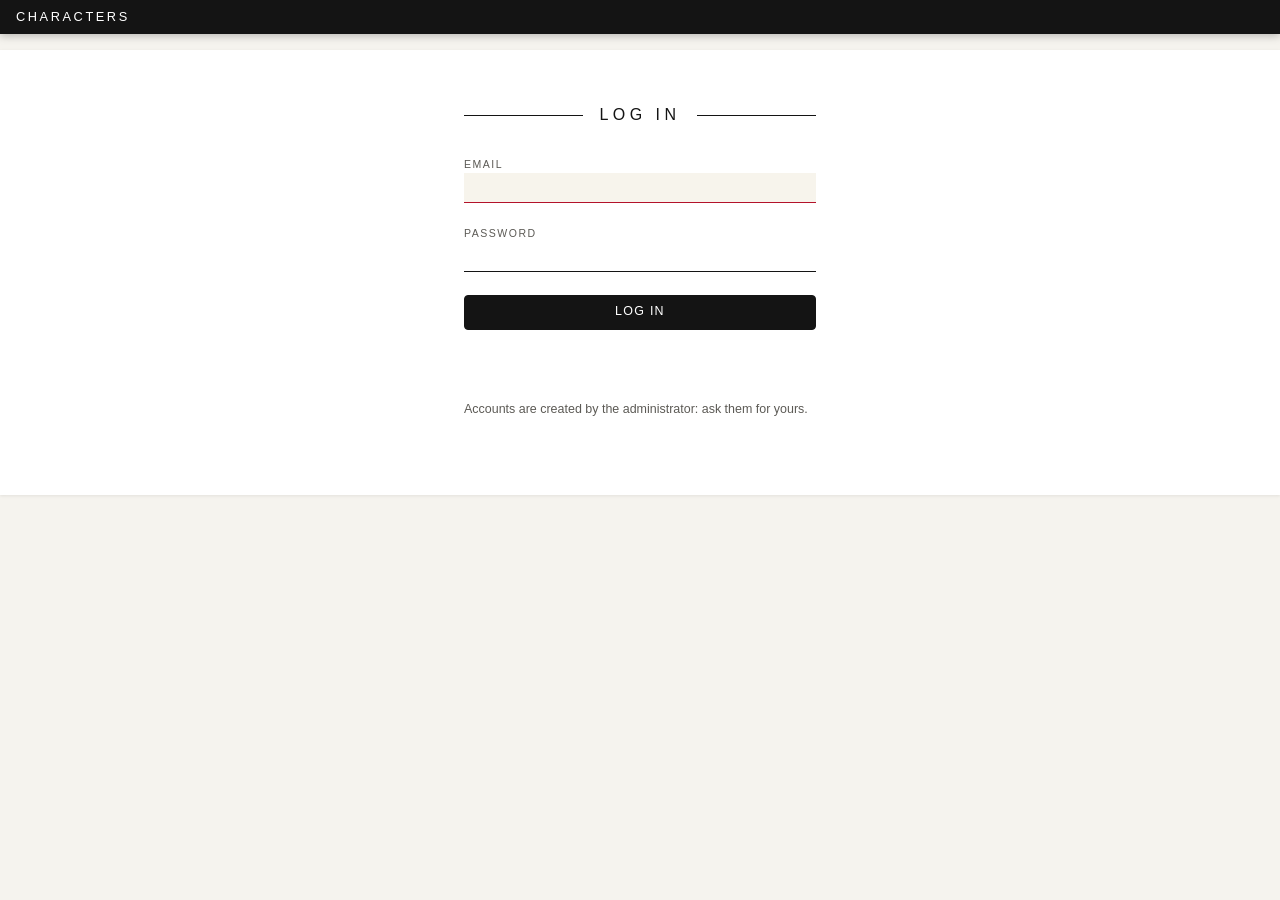
<file: index.html>
<!doctype html>
<html lang="en">
<head>
  <meta charset="utf-8">
  <meta name="viewport" content="width=device-width, initial-scale=1">
  <title>DEGENESIS — Characters</title>
  <link rel="stylesheet" href="css/scheda.css?v=9">
</head>
<body>
  <header class="topbar">
    <div class="home-bar" id="home-bar"></div>
  </header>

  <main id="home"></main>

  <div class="toast" id="toast" role="status"></div>

  <script src="js/testi-en.js?v=9"></script>
  <script src="js/esempio.js?v=9"></script>
  <script src="js/vendor/supabase-2.119.2.js"></script>
  <script src="js/config.js?v=9"></script>
  <script src="js/db.js?v=9"></script>
  <script src="js/home.js?v=9"></script>
</body>
</html>
</file>
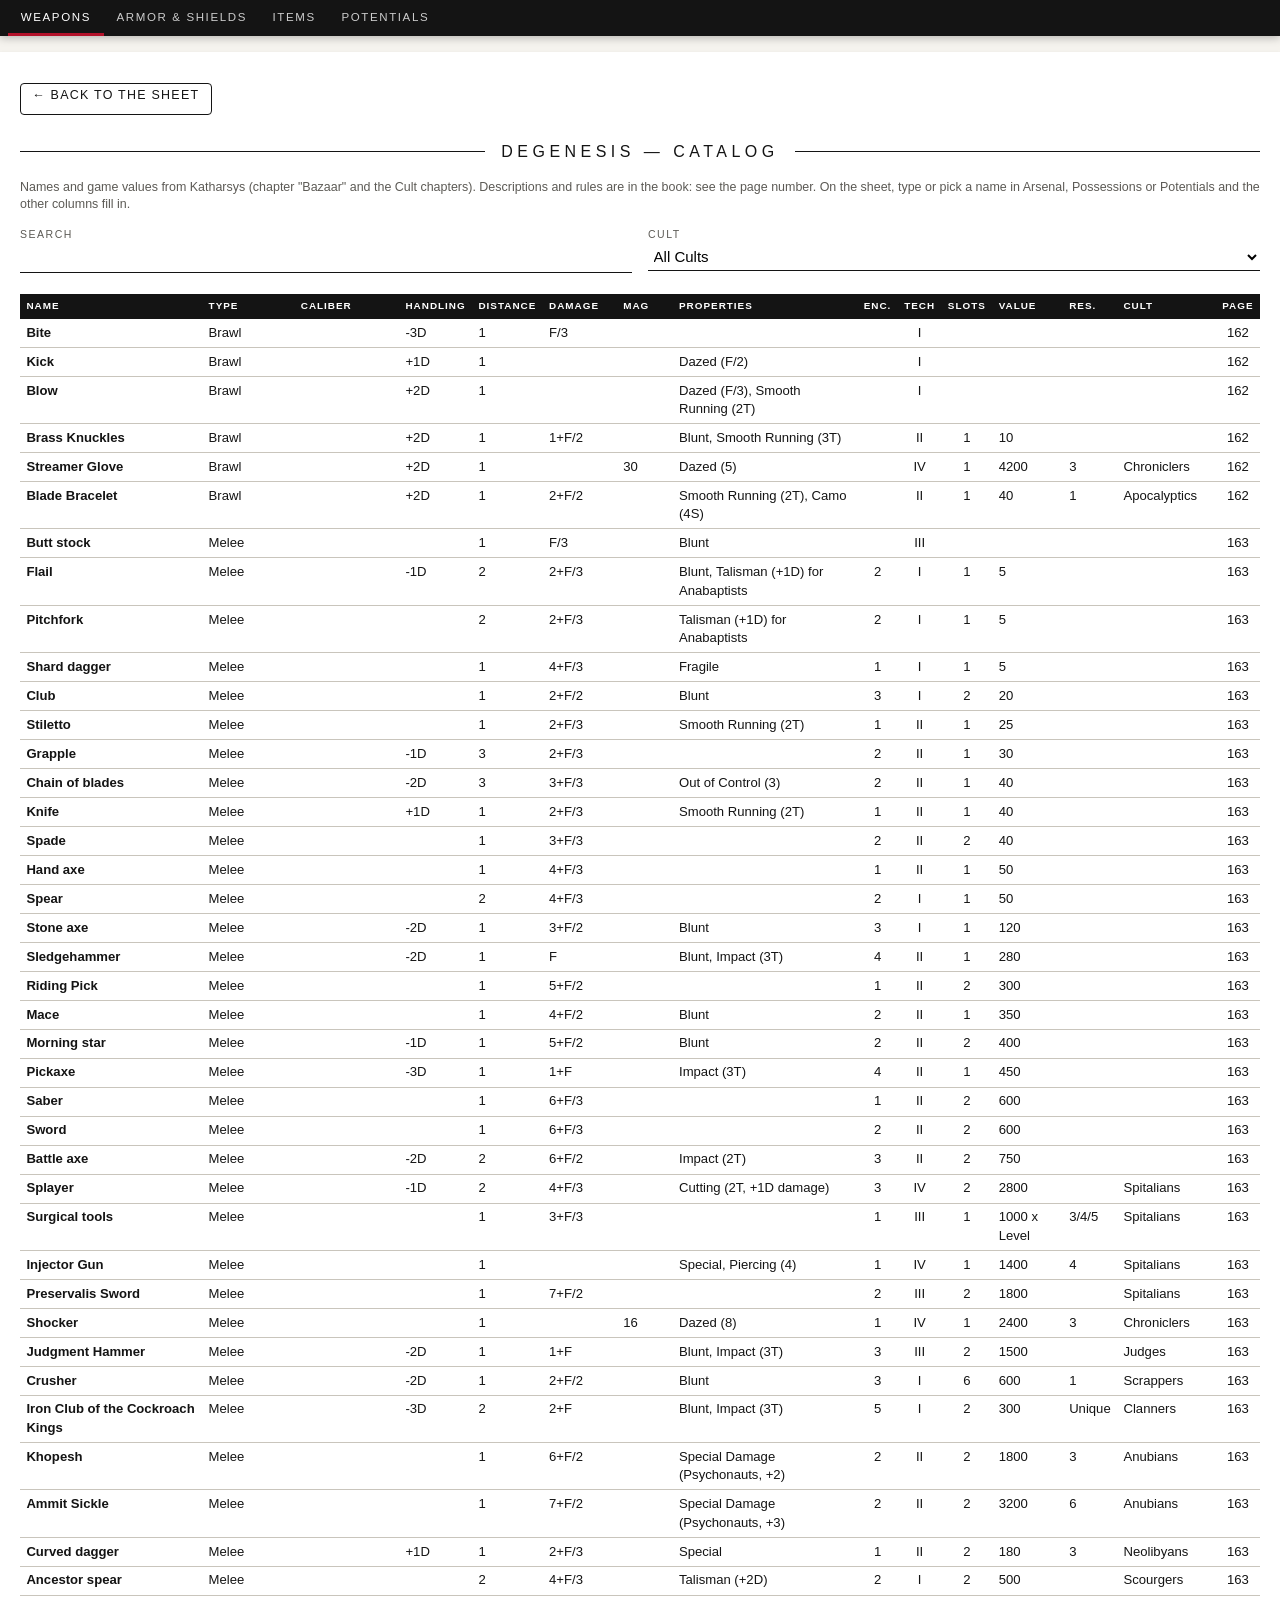
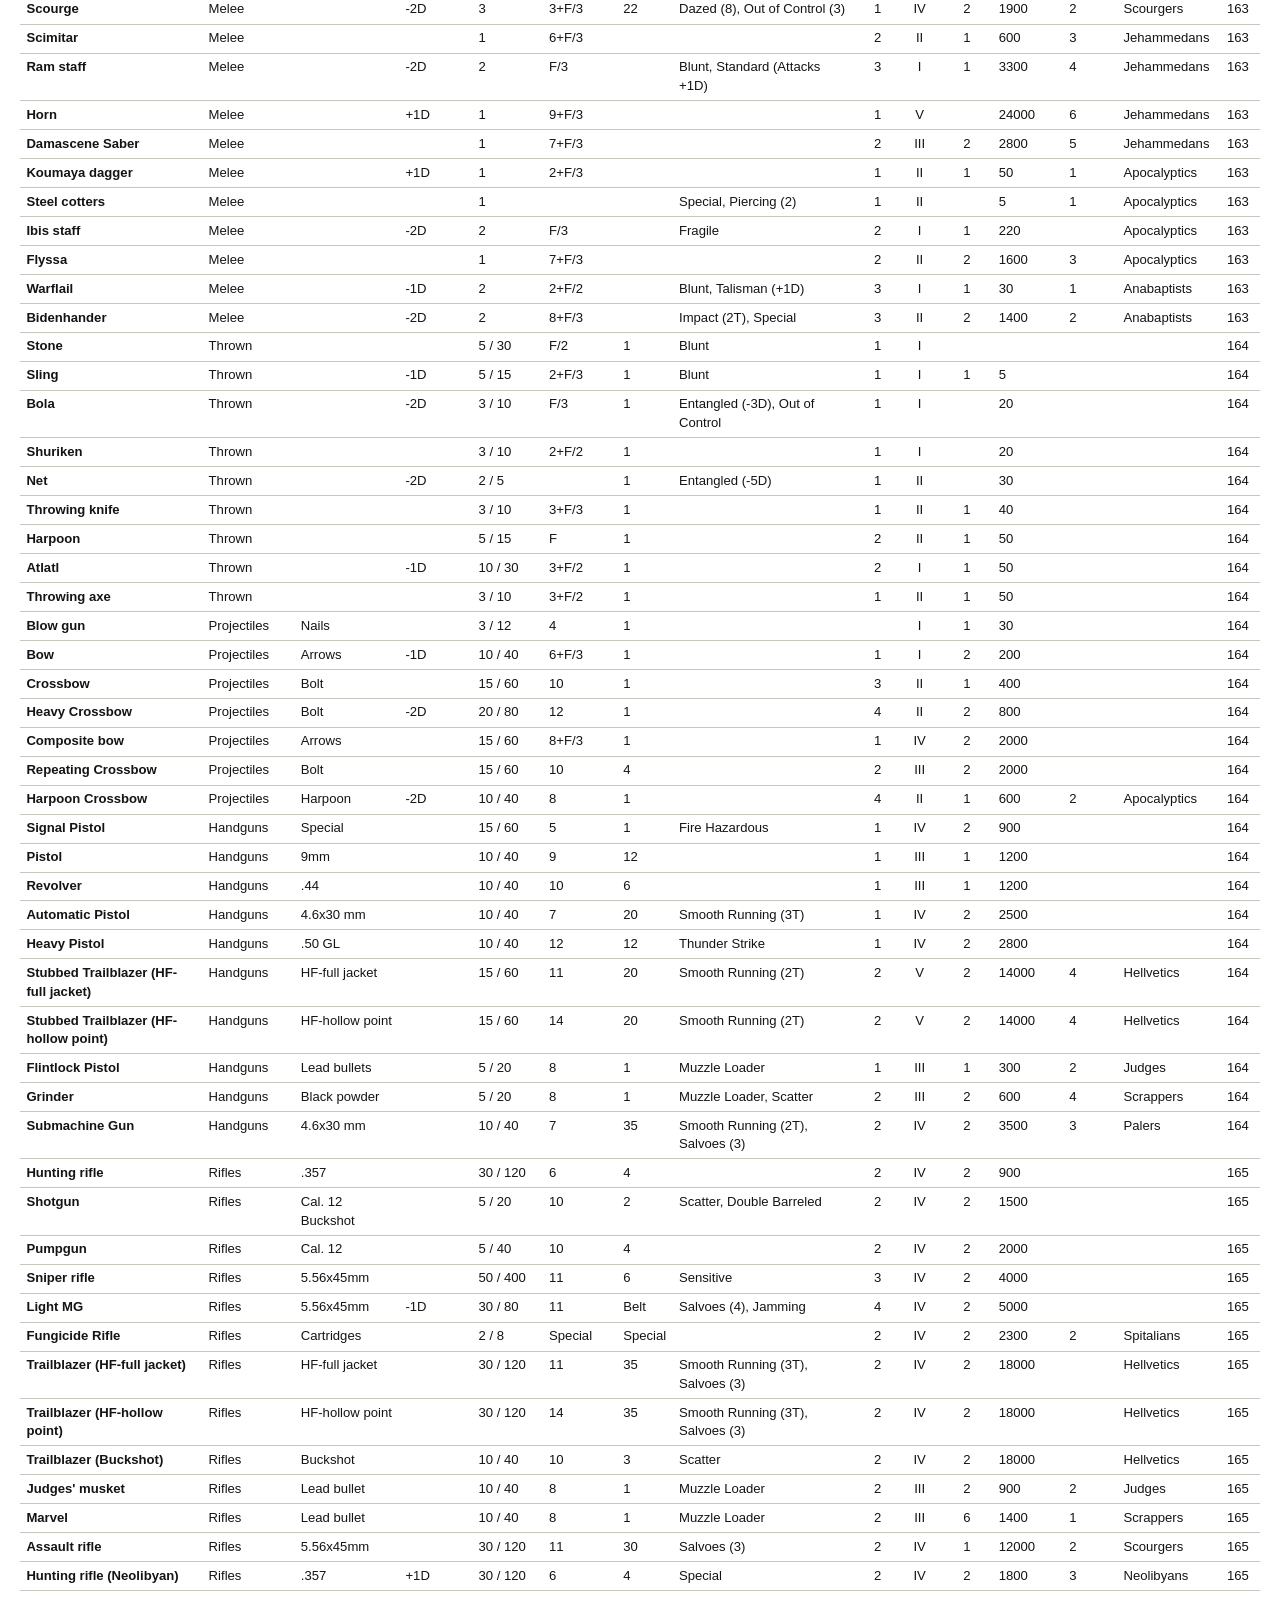
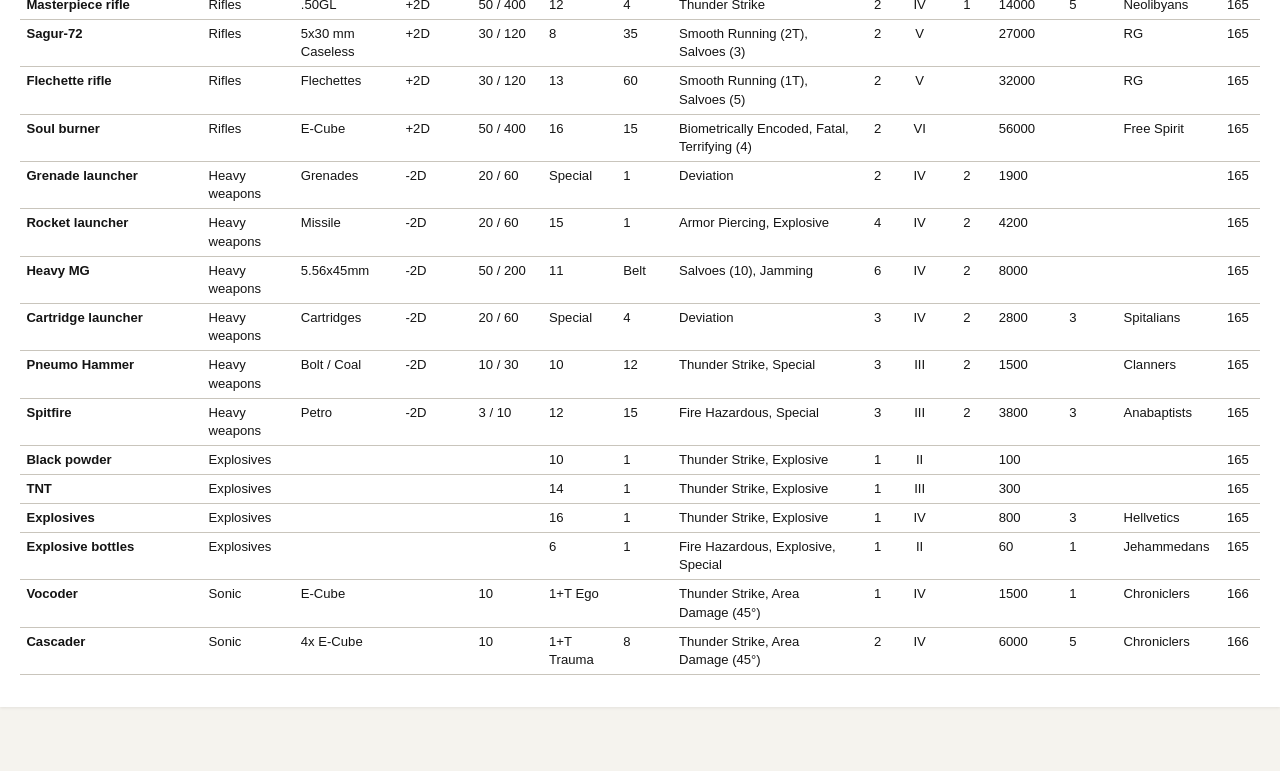
<file: catalogo.html>
<!doctype html>
<html lang="en">
<head>
  <meta charset="utf-8">
  <meta name="viewport" content="width=device-width, initial-scale=1">
  <title>DEGENESIS — Catalog</title>
  <link rel="stylesheet" href="css/scheda.css?v=6">
</head>
<body class="catalog-page">
  <header class="topbar">
    <nav class="tabs" id="tabs" role="tablist"></nav>
  </header>

  <main>
    <p><a class="button ghost small" href="scheda.html" data-text="catalog.back"></a></p>
    <h2 class="section-title" data-text="catalog.title"></h2>
    <p class="note" data-text="catalog.intro"></p>
    <div class="catalog-filters">
      <label class="field"><span data-text="catalog.search"></span><input id="cat-search" type="search"></label>
      <label class="field"><span data-text="catalog.cult"></span><select id="cat-cult"></select></label>
    </div>
    <p class="note" id="cat-note"></p>
    <div class="catalog-table" id="cat-table"></div>
  </main>

  <script src="js/testi-en.js?v=6"></script>
  <script src="data/armi.js?v=6"></script>
  <script src="data/oggetti.js?v=6"></script>
  <script src="data/potenziali.js?v=6"></script>
  <script src="js/catalogo.js?v=6"></script>
</body>
</html>
</file>
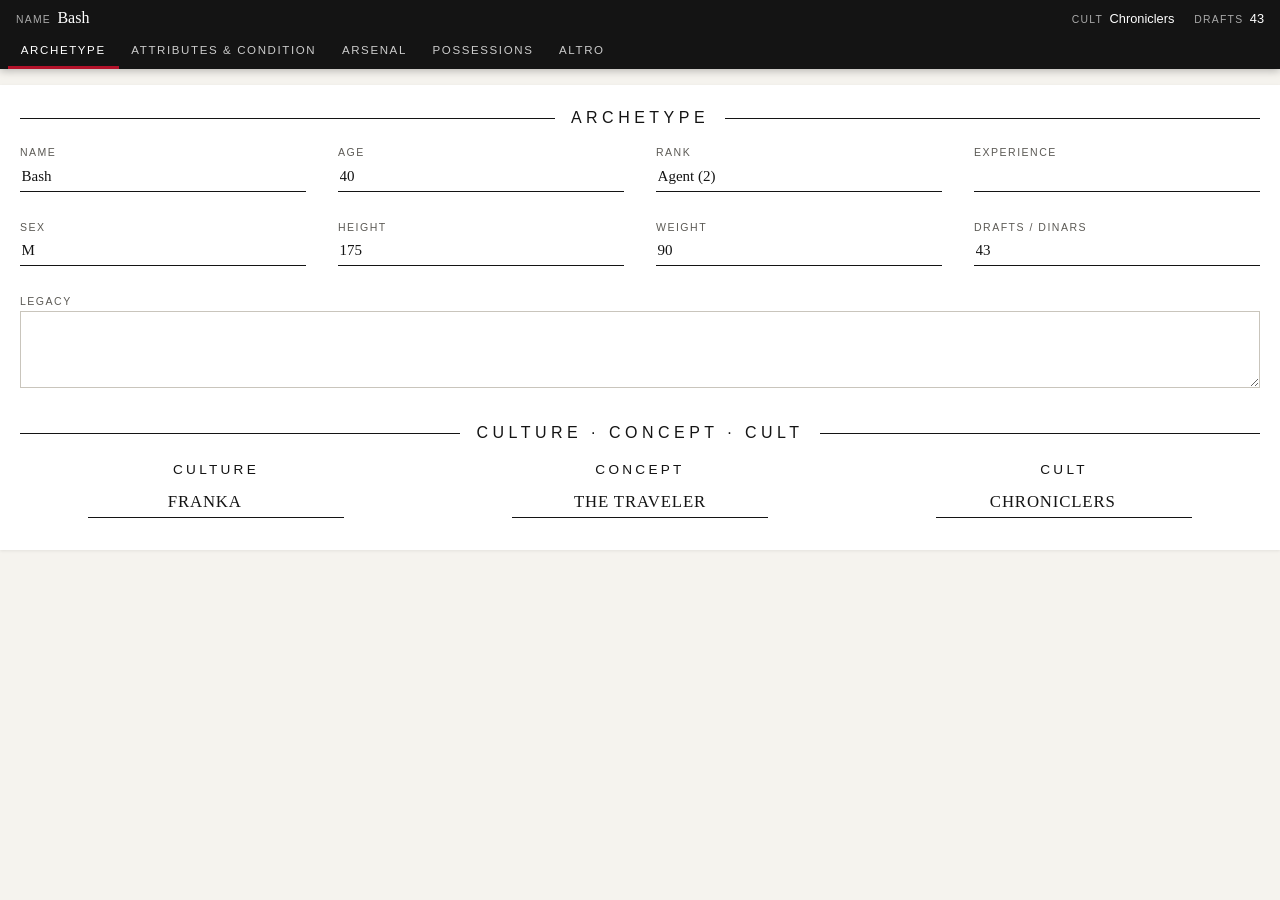
<file: scheda.html>
<!doctype html>
<html lang="en">
<head>
  <meta charset="utf-8">
  <meta name="viewport" content="width=device-width, initial-scale=1">
  <title>DEGENESIS — Character Sheet</title>
  <link rel="stylesheet" href="css/scheda.css?v=9">
</head>
<body>
  <header class="topbar">
    <div class="summary" id="summary" aria-live="polite"></div>
    <nav class="tabs" id="tabs" role="tablist"></nav>
  </header>

  <main>
    <!-- 1. ARCHETYPE -->
    <section class="panel" id="tab-archetype" role="tabpanel">
      <h2 class="section-title" data-text="sections.archetype"></h2>
      <div class="grid fields-grid">
        <label class="field"><span data-text="fields.name"></span><input data-field="archetype.name"></label>
        <label class="field"><span data-text="fields.age"></span><input data-field="archetype.age" inputmode="numeric"></label>
        <label class="field"><span data-text="fields.rank"></span><input data-field="archetype.rank"></label>
        <label class="field"><span data-text="fields.experience"></span><input data-field="archetype.experience" type="number" min="0" inputmode="numeric"></label>
        <label class="field"><span data-text="fields.sex"></span><input data-field="archetype.sex"></label>
        <label class="field"><span data-text="fields.height"></span><input data-field="archetype.height" inputmode="numeric"></label>
        <label class="field"><span data-text="fields.weight"></span><input data-field="archetype.weight" inputmode="numeric"></label>
        <label class="field"><span data-text="fields.money"></span><input data-field="archetype.money" inputmode="numeric"></label>
        <label class="field wide"><span data-text="fields.legacy"></span><textarea data-field="archetype.legacy" rows="3"></textarea></label>
      </div>

      <h2 class="section-title" data-text="sections.origins"></h2>
      <div class="grid origins">
        <label class="origin"><span data-text="fields.culture"></span><input data-field="archetype.culture" list="list-cultures"></label>
        <label class="origin"><span data-text="fields.concept"></span><input data-field="archetype.concept"></label>
        <label class="origin"><span data-text="fields.cult"></span><input data-field="archetype.cult" list="list-cults"></label>
      </div>
      <datalist id="list-cultures"></datalist>
      <datalist id="list-cults"></datalist>
      <datalist id="cat-weapons"></datalist>
      <datalist id="cat-armor"></datalist>
      <datalist id="cat-items"></datalist>
      <datalist id="cat-potentials"></datalist>
    </section>

    <!-- 2. GAME DASHBOARD: attributes & skills (left) + condition (right), advantages below -->
    <section class="panel" id="tab-stats" role="tabpanel">
      <div class="dashboard">
        <div class="dash-left">
          <h2 class="section-title" data-text="sections.attributes"></h2>
          <div class="xp" id="xp"></div>
          <div class="grid attributes" id="attributes"></div>
        </div>
        <div class="dash-right">
          <h2 class="section-title" data-text="sections.condition"></h2>
          <div class="derived" id="derived"></div>
          <div class="passive" id="passive"></div>
          <div id="tracks"></div>
          <div class="block">
            <h3 class="bar" data-text="blocks.modifiers"></h3>
            <div id="modifiers"></div>
          </div>
          <div class="block">
            <h3 class="bar" data-text="blocks.complications"></h3>
            <div id="complications"></div>
          </div>
        </div>
      </div>

      <h2 class="section-title" data-text="sections.advantages"></h2>
      <div class="grid three">
        <div class="block">
          <h3 class="bar" data-text="blocks.backgrounds"></h3>
          <div id="backgrounds"></div>
        </div>
        <div class="block">
          <h3 class="bar" data-text="blocks.potentials"></h3>
          <div id="potentials"></div>
        </div>
        <div class="block">
          <h3 class="bar" data-text="blocks.scars"></h3>
          <label class="field"><span data-text="fields.groupName"></span><input data-field="scars.groupName"></label>
          <label class="field"><span data-text="fields.alignment"></span><input data-field="scars.alignment"></label>
          <label class="field"><span data-text="fields.constellation"></span><input data-field="scars.constellation"></label>
          <label class="field"><span data-text="fields.scarsValue"></span><input data-field="scars.scarsValue"></label>
          <div class="stat-row" id="infamy"></div>
        </div>
      </div>
    </section>

    <!-- 3. ARSENAL -->
    <section class="panel" id="tab-arsenal" role="tabpanel">
      <h2 class="section-title" data-text="sections.arsenal"></h2>
      <div class="block">
        <h3 class="bar" data-text="blocks.weapons"></h3>
        <div id="weapons"></div>
      </div>
      <div class="block">
        <h3 class="bar" data-text="blocks.armor"></h3>
        <div id="armor"></div>
      </div>
    </section>

    <!-- 4. POSSESSIONS -->
    <section class="panel" id="tab-possessions" role="tabpanel">
      <h2 class="section-title" data-text="sections.possessions"></h2>
      <div class="block">
        <h3 class="bar" data-text="blocks.equipment"></h3>
        <div class="backpack" id="backpack"></div>
        <div id="equipment"></div>
        <p class="encumbrance" id="encumbrance"></p>
      </div>
      <div class="block">
        <h3 class="bar" data-text="blocks.artifacts"></h3>
        <div id="artifacts"></div>
      </div>
    </section>

    <!-- 5. ALTRO -->
    <section class="panel" id="tab-other" role="tabpanel">
      <h2 class="section-title" data-text="sections.profile"></h2>
      <div class="grid three profile">
        <div class="block">
          <h3 class="bar" data-text="blocks.visuals"></h3>
          <div id="visuals"></div>
        </div>
        <div class="block portrait-block">
          <h3 class="bar" data-text="blocks.portrait"></h3>
          <div class="portrait" id="portrait"></div>
          <div class="portrait-actions">
            <label class="button"><span data-text="buttons.uploadPortrait"></span><input type="file" accept="image/*" id="portrait-input" hidden></label>
            <button type="button" class="button ghost" id="portrait-remove" data-text="buttons.removePortrait"></button>
          </div>
        </div>
        <div class="block">
          <h3 class="bar" data-text="blocks.relationships"></h3>
          <div id="relationships"></div>
        </div>
      </div>

      <h2 class="section-title" data-text="sections.settings"></h2>
      <div class="settings">
        <fieldset>
          <legend data-text="settings.trackStyle"></legend>
          <label><input type="radio" name="trackStyle" value="red"> <span data-text="settings.styleRed"></span></label>
          <label><input type="radio" name="trackStyle" value="cross"> <span data-text="settings.styleCross"></span></label>
        </fieldset>
        <div class="settings-buttons">
          <button type="button" class="button" id="btn-export" data-text="buttons.exportJson"></button>
          <label class="button"><span data-text="buttons.importJson"></span><input type="file" accept="application/json,.json" id="import-input" hidden></label>
          <button type="button" class="button ghost" id="btn-example" data-text="buttons.loadExample"></button>
          <button type="button" class="button danger" id="btn-reset" data-text="buttons.reset"></button>
        </div>
        <p class="note" id="storage-note"></p>
        <p><a class="button ghost" href="catalogo.html" data-text="catalog.open"></a></p>
      </div>
    </section>
  </main>

  <div class="toast" id="toast" role="status"></div>

  <script src="js/testi-en.js?v=9"></script>
  <script src="js/esempio.js?v=9"></script>
  <script src="data/armi.js?v=9"></script>
  <script src="data/oggetti.js?v=9"></script>
  <script src="data/potenziali.js?v=9"></script>
  <script src="js/vendor/supabase-2.119.2.js"></script>
  <script src="js/config.js?v=9"></script>
  <script src="js/db.js?v=9"></script>
  <script src="js/scheda.js?v=9"></script>
</body>
</html>
</file>
<file: css/scheda.css>
/* DEGENESIS character sheet — draft. Black on paper, like the official sheet. */

:root {
  --paper: #f5f3ee;
  --sheet: #ffffff;
  --ink: #141414;
  --ink-soft: #5c5a55;
  --line: #c9c5bc;
  --accent: #b3122a;
  --accent-soft: #f6dde1;
  --ok: #2f6b3a;
  --radius: 4px;
  --pip: 15px;
  --font: "Helvetica Neue", Arial, "Liberation Sans", sans-serif;
  --font-serif: Georgia, "Times New Roman", "Liberation Serif", serif;
}

* { box-sizing: border-box; }
html { -webkit-text-size-adjust: 100%; }
body {
  margin: 0;
  background: var(--paper);
  color: var(--ink);
  font: 15px/1.4 var(--font);
}
input, textarea, button { font: inherit; color: inherit; }
[hidden] { display: none !important; }

/* ---------- Top bar: summary + tabs ---------- */

.topbar {
  position: sticky; top: 0; z-index: 10;
  background: var(--ink); color: #fff;
  box-shadow: 0 2px 8px rgb(0 0 0 / .25);
}
.summary {
  display: flex; gap: 1.25rem; align-items: baseline; flex-wrap: wrap;
  max-width: 1440px; margin: 0 auto; padding: .45rem 1rem .2rem;
  font-size: .8rem;
}
.sum-label { text-transform: uppercase; letter-spacing: .12em; font-size: .65rem; color: #aaa; margin-right: .4rem; }
.sum-name .sum-value { font-family: var(--font-serif); font-size: 1rem; }
.sum-name { margin-right: auto; }

.tabs {
  display: flex; gap: 0; overflow-x: auto; scrollbar-width: none;
  max-width: 1440px; margin: 0 auto; padding: 0 .5rem;
}
.tabs::-webkit-scrollbar { display: none; }
.tab {
  flex: 0 0 auto;
  background: none; border: 0; border-bottom: 3px solid transparent;
  color: #ccc; cursor: pointer;
  padding: .55rem .8rem .5rem;
  text-transform: uppercase; letter-spacing: .14em; font-size: .72rem;
}
.tab:hover { color: #fff; }
.tab.active { color: #fff; border-bottom-color: var(--accent); }
.tab:focus-visible { outline: 2px solid #fff; outline-offset: -4px; }

/* ---------- Page ---------- */

main {
  max-width: 1440px; margin: 1rem auto 4rem; padding: 1rem 1.25rem 2rem;
  background: var(--sheet);
  box-shadow: 0 1px 3px rgb(0 0 0 / .08);
}
.section-title {
  display: flex; align-items: center; gap: 1rem;
  margin: 1.6rem 0 1rem; font-weight: 400;
  font-size: 1rem; text-transform: uppercase; letter-spacing: .28em; text-align: center;
}
.section-title:first-child { margin-top: .4rem; }
.section-title::before, .section-title::after { content: ""; flex: 1; border-top: 1px solid var(--ink); }

.grid { display: grid; gap: 1.25rem 2rem; }
.three { grid-template-columns: repeat(3, minmax(0, 1fr)); }
.two { grid-template-columns: repeat(2, minmax(0, 1fr)); }
.attributes { grid-template-columns: repeat(3, minmax(0, 1fr)); }
.fields-grid { grid-template-columns: repeat(4, minmax(0, 1fr)); }
.fields-grid .wide { grid-column: 1 / -1; }

.block { margin-bottom: 1.25rem; min-width: 0; }

/* Black label bar with an angled end, like the sheet */
.bar {
  display: flex; align-items: center; gap: .6rem;
  margin: 0 0 .6rem; padding: .2rem 1.4rem .2rem .55rem;
  background: var(--ink); color: #fff;
  font-size: .72rem; font-weight: 400; text-transform: uppercase; letter-spacing: .16em;
  clip-path: polygon(0 0, 100% 0, calc(100% - .7rem) 100%, 0 100%);
}
.attr-bar h3 { margin: 0; font: inherit; flex: 1; }
.attr-bar .pip { border-color: #fff; }
.attr-bar .pip.on { background: #fff; }

/* ---------- Fields ---------- */

.field { display: flex; flex-direction: column; gap: .1rem; margin-bottom: .5rem; }
.field > span, .origin > span {
  font-size: .66rem; text-transform: uppercase; letter-spacing: .14em; color: var(--ink-soft);
}
.field input, .field textarea, .origin input, .list-row input, .backpack-slot input {
  width: 100%; min-width: 0;
  border: 0; border-bottom: 1px solid var(--ink); border-radius: 0;
  background: transparent; padding: .25rem .1rem;
  font-family: var(--font-serif);
}
.field textarea { border: 1px solid var(--line); padding: .4rem; resize: vertical; }
input:focus, textarea:focus { outline: none; background: #f7f4ec; border-bottom-color: var(--accent); }

.origins { grid-template-columns: repeat(3, minmax(0, 1fr)); text-align: center; }
.origin { display: flex; flex-direction: column; align-items: center; gap: .4rem; }
.origin > span { font-size: .85rem; letter-spacing: .24em; color: var(--ink); }
.origin input { text-align: center; text-transform: uppercase; font-size: 1.05rem; letter-spacing: .05em; max-width: 16rem; }

/* ---------- Pips (diamonds) ---------- */

.pips { display: inline-flex; gap: 3px; flex-shrink: 0; }
.pip {
  width: var(--pip); height: var(--pip); padding: 0; cursor: pointer;
  border: 1.5px solid var(--ink); background: transparent;
  transform: rotate(45deg) scale(.72);
  transition: background .1s;
}
.pip.on { background: var(--ink); }
.pip:hover:not(:disabled) { background: var(--ink-soft); }
.pip.on:hover:not(:disabled) { background: var(--ink-soft); }
.pip:focus-visible { outline: 2px solid var(--accent); outline-offset: 2px; }
.pip.over { opacity: .35; cursor: not-allowed; }
.pips.is-disabled .pip { opacity: .25; cursor: not-allowed; }

.stat-row {
  display: grid; grid-template-columns: minmax(0, 1fr) auto 2.2rem; align-items: center; gap: .35rem;
  padding: .12rem 0 .12rem .35rem; min-height: 1.75rem;
}
#backgrounds .stat-row, #infamy.stat-row { grid-template-columns: 1fr auto; }
.stat-name { font-size: .72rem; text-transform: uppercase; letter-spacing: .05em; }
.stat-row.locked .stat-name { color: var(--ink-soft); text-decoration: line-through; }
.pool { font-size: .75rem; color: var(--ink-soft); text-align: right; font-variant-numeric: tabular-nums; }

/* ---------- Experience ---------- */

.xp {
  display: flex; flex-wrap: wrap; align-items: center; gap: .5rem 1.25rem;
  margin-bottom: 1rem; padding: .5rem .75rem;
  border: 1px solid var(--line); border-radius: var(--radius);
}
.xp .note { flex-basis: 100%; margin: 0; }
.xp-field { display: flex; align-items: center; gap: .5rem; }
.xp-field input {
  width: 5.5rem; padding: .15rem .3rem; text-align: right;
  border: 0; border-bottom: 1px solid var(--ink); background: transparent;
  font-size: 1.2rem; font-weight: 700; font-variant-numeric: tabular-nums;
}
.xp.empty .xp-field input { color: var(--accent); }
.xp.free { border-color: var(--accent); background: var(--accent-soft); }
.free-edit { display: flex; align-items: center; gap: .35rem; font-size: .8rem; cursor: pointer; }
.counter-label { font-size: .66rem; text-transform: uppercase; letter-spacing: .12em; color: var(--ink-soft); }
.note { font-size: .78rem; color: var(--ink-soft); }

/* Preferred attribute star, inside the black bar */
.pref {
  width: 1.4rem; height: 1.4rem; padding: 0; margin-left: -.2rem;
  border: 0; background: none; color: #888; cursor: pointer; font-size: .95rem; line-height: 1;
}
.pref.on { color: #fff; }
.pref:hover { color: #fff; }
.pref:focus-visible { outline: 2px solid var(--accent); outline-offset: 1px; }

/* ---------- Tracks ---------- */

/* ---------- Dashboard: attributes left, condition right ---------- */

.dashboard {
  display: grid; grid-template-columns: minmax(0, 1.75fr) minmax(0, 1fr); gap: 0 2.5rem;
  align-items: start;
}
.dash-right {
  position: sticky; top: 5.5rem;
  max-height: calc(100vh - 6rem); overflow-y: auto;
  padding-right: .25rem;
}

/* Derived values (tiles) */
.tiles { display: grid; grid-template-columns: repeat(auto-fit, minmax(6.5rem, 1fr)); gap: .5rem; }
.tile {
  display: flex; flex-direction: column; align-items: center; gap: .05rem;
  padding: .4rem .3rem; border: 1.5px solid var(--ink); text-align: center;
}
.tile-label { font-size: .62rem; text-transform: uppercase; letter-spacing: .12em; }
.tile-value { font-size: 1.35rem; font-weight: 700; font-variant-numeric: tabular-nums; line-height: 1.2; }
.tile-hint { font-size: .62rem; color: var(--ink-soft); }
.tile.over { border-color: var(--accent); background: var(--accent-soft); }
.tile.over .tile-value { color: var(--accent); }
.tile-group { margin-top: .6rem; }
.tile-group-label {
  display: block; margin-bottom: .3rem;
  font-size: .62rem; text-transform: uppercase; letter-spacing: .14em; color: var(--ink-soft);
}

.passive { display: grid; grid-template-columns: 7rem 1fr; gap: .5rem; align-items: center; margin: .6rem 0 1.2rem; }
.chips { display: flex; flex-wrap: wrap; gap: .3rem; }
.chip {
  padding: .2rem .55rem; min-height: 1.8rem; cursor: pointer;
  border: 1px solid var(--line); border-radius: 999px; background: transparent;
  font-size: .72rem;
}
.chip.on { background: var(--ink); color: #fff; border-color: var(--ink); }
.chip:focus-visible { outline: 2px solid var(--accent); outline-offset: 2px; }

/* Tracks */
.track { margin-bottom: 1rem; }
.track-head { display: flex; align-items: center; gap: .6rem; flex-wrap: wrap; margin-bottom: .3rem; }
.track-head h3 { margin: 0; font-weight: 400; text-transform: uppercase; letter-spacing: .16em; font-size: .78rem; }
.track-count { font-size: .78rem; font-weight: 700; font-variant-numeric: tabular-nums; }
.penalty { font-size: .72rem; color: var(--accent); font-weight: 700; }
.track-actions { display: flex; gap: .25rem; margin-left: auto; }
.track-boxes { display: grid; grid-template-columns: repeat(24, minmax(0, 1fr)); gap: 3px; }
.box {
  position: relative; aspect-ratio: 1; width: 100%; padding: 0; cursor: pointer;
  border: 1.5px solid var(--ink); background: var(--sheet); border-radius: 1px;
}
.box:focus-visible { outline: 2px solid var(--accent); outline-offset: 2px; }
.box.have { background: var(--ink); }
.box.have:hover { background: #555; }
.box.none { border-color: var(--line); cursor: default; }
.style-red .box.lost { background: var(--accent); border-color: var(--accent); }
.style-cross .box.lost { background: var(--sheet); }
.style-cross .box.lost::before, .style-cross .box.lost::after {
  content: ""; position: absolute; left: 50%; top: 50%; width: 125%; height: 2px;
  background: var(--accent); transform: translate(-50%, -50%) rotate(45deg);
}
.style-cross .box.lost::after { transform: translate(-50%, -50%) rotate(-45deg); }

/* ---------- Buttons ---------- */

.button {
  display: inline-flex; align-items: center; justify-content: center;
  padding: .4rem .9rem; min-height: 2.2rem; cursor: pointer;
  border: 1px solid var(--ink); border-radius: var(--radius);
  background: var(--ink); color: #fff;
  font-size: .78rem; text-transform: uppercase; letter-spacing: .1em;
}
.button:hover { background: #333; }
.button.small { padding: .2rem .7rem; min-height: 2rem; }
.button.tiny { padding: .1rem .45rem; min-height: 1.6rem; font-size: .66rem; letter-spacing: .06em; }
.button.ghost { background: transparent; color: var(--ink); }
.button.ghost:hover { background: #eee; }
.button.danger { background: transparent; color: var(--accent); border-color: var(--accent); }
.button:focus-visible, .remove:focus-visible { outline: 2px solid var(--accent); outline-offset: 2px; }

/* ---------- Editable lists ---------- */

.list-row {
  display: grid; grid-template-columns: var(--cols); gap: .4rem; align-items: end;
  padding: .15rem 0;
}
.list-header span {
  font-size: .62rem; text-transform: uppercase; letter-spacing: .12em; color: var(--ink-soft);
}
.cell { min-width: 0; display: block; }
.cell-label { display: none; }
.cell-pips { align-self: center; }
.remove {
  width: 2rem; height: 2rem; border: 0; background: none; cursor: pointer;
  color: var(--ink-soft); font-size: 1.2rem; line-height: 1;
}
.remove:hover { color: var(--accent); }
.add { margin-top: .5rem; background: transparent; color: var(--ink); }
.add:hover { background: #eee; }

.encumbrance { margin: .75rem 0 0; font-size: .85rem; }
.encumbrance.over strong { color: var(--accent); }

/* ---------- Portrait ---------- */

.portrait-block { text-align: center; }
.portrait {
  width: 190px; height: 190px; margin: 3rem auto 2.6rem;
  transform: rotate(45deg); overflow: hidden;
  border: 2px solid var(--ink); background: #e9e6df;
  display: flex; align-items: center; justify-content: center;
}
.portrait img { width: 142%; height: 142%; object-fit: cover; transform: rotate(-45deg); flex-shrink: 0; }
.portrait-empty { transform: rotate(-45deg); font-size: 2.5rem; color: var(--line); }
.portrait-actions { display: flex; gap: .4rem; justify-content: center; flex-wrap: wrap; }

/* ---------- Settings ---------- */

.settings fieldset { border: 1px solid var(--line); border-radius: var(--radius); margin: 0 0 1rem; }
.settings legend { font-size: .7rem; text-transform: uppercase; letter-spacing: .12em; color: var(--ink-soft); }
.settings fieldset label { margin-right: 1.25rem; white-space: nowrap; }
.settings-buttons { display: flex; gap: .5rem; flex-wrap: wrap; }

/* ---------- Save toast ---------- */

.toast {
  position: fixed; right: 1rem; bottom: 1rem; z-index: 20;
  padding: .35rem .8rem; border-radius: var(--radius);
  background: var(--ok); color: #fff; font-size: .75rem; letter-spacing: .08em; text-transform: uppercase;
  opacity: 0; transition: opacity .25s; pointer-events: none;
}
.toast.show { opacity: .95; }
.toast.error { background: var(--accent); }

/* ---------- Characters page ---------- */

.sum-home { color: #fff; text-decoration: none; font-size: .75rem; letter-spacing: .08em; margin-right: .4rem; }
.sum-home:hover { text-decoration: underline; }
.load-error { color: var(--accent); }
.home-bar { display: flex; flex-wrap: wrap; gap: .4rem 1rem; align-items: center; justify-content: flex-end; max-width: 1440px; margin: 0 auto; padding: .5rem 1rem; font-size: .78rem; color: #ccc; }
.home-bar .home-title { margin-right: auto; color: #fff; letter-spacing: .2em; text-transform: uppercase; font-size: .8rem; }
.home-bar button { background: none; border: 1px solid #777; color: #fff; border-radius: var(--radius); padding: .2rem .7rem; cursor: pointer; font: inherit; }
.login { max-width: 22rem; margin: 2rem auto; display: grid; gap: .9rem; }
.login .error, .home-msg.error { color: var(--accent); }
.home-actions { display: flex; flex-wrap: wrap; gap: .5rem; align-items: center; margin: .6rem 0 1rem; }
.home-actions select { font: inherit; padding: .3rem; }
.char-list { display: grid; gap: .1rem; }
.char-row {
  display: grid; grid-template-columns: minmax(8rem, 2fr) minmax(8rem, 1fr) 9rem auto; gap: .6rem; align-items: center;
  padding: .45rem 0; border-bottom: 1px solid var(--line);
}
.char-row .char-name { font-family: var(--font-serif); font-size: 1.1rem; color: var(--ink); text-decoration: none; }
.char-row .char-name:hover { text-decoration: underline; }
.char-row select { font: inherit; font-size: .8rem; padding: .2rem; max-width: 100%; }
.char-row .char-date { font-size: .75rem; color: var(--ink-soft); }
.char-row .char-buttons { display: flex; gap: .3rem; justify-content: flex-end; }
.password-box { display: flex; flex-wrap: wrap; gap: .5rem; align-items: end; margin-top: .5rem; }
.password-box .field { flex: 1 1 14rem; }
@media (max-width: 700px) {
  .char-row { grid-template-columns: 1fr auto; }
  .char-row .char-group, .char-row .char-date { grid-column: 1; }
  .char-row .char-buttons { grid-column: 2; grid-row: 1 / span 3; flex-direction: column; }
}

/* ---------- Backpack ---------- */

.backpack {
  border: 1px solid var(--line); border-radius: var(--radius);
  padding: .5rem .6rem .6rem; margin: .3rem 0 .8rem;
}
.backpack-head { display: flex; flex-wrap: wrap; align-items: center; gap: .3rem .9rem; margin-bottom: .35rem; }
.backpack-name { display: flex; align-items: center; gap: .4rem; cursor: pointer; }
.backpack-name input { width: 1.1rem; height: 1.1rem; accent-color: var(--ink); }
.backpack-enc { font-size: .75rem; font-weight: 600; }
.backpack-head .note { font-size: .72rem; color: var(--ink-soft); }
.backpack-slot { display: grid; grid-template-columns: 1.4rem 1fr; align-items: center; gap: .4rem; padding: .12rem 0 .12rem .6rem; }
.slot-num { font-size: .7rem; color: var(--ink-soft); text-align: right; }
.backpack-slot input { width: 100%; }
.backpack.off .backpack-slot { opacity: .4; }

/* ---------- Catalog ---------- */

a.button { display: inline-block; text-decoration: none; }
.cell-note { grid-column: 1 / -1; order: 10; margin-top: -.1rem; font-size: .7rem; }
.cell-note:empty { display: none; }
.catalog-filters { display: flex; flex-wrap: wrap; gap: 1rem; margin: .8rem 0; }
.catalog-filters .field { flex: 1 1 14rem; }
.catalog-filters select { width: 100%; padding: .25rem .1rem; border: 0; border-bottom: 1px solid var(--ink); background: transparent; font: inherit; }
.catalog-table { overflow-x: auto; }
.catalog-table table { width: 100%; border-collapse: collapse; font-size: .82rem; }
.catalog-table th {
  position: sticky; top: 0; background: var(--ink); color: #fff; text-align: left;
  font-size: .62rem; letter-spacing: .1em; text-transform: uppercase; padding: .35rem .4rem; white-space: nowrap;
}
.catalog-table td { padding: .3rem .4rem; border-bottom: 1px solid var(--line); vertical-align: top; }
.catalog-table td.c-name { font-weight: 600; }
.catalog-table td.c-page, .catalog-table td.c-enc, .catalog-table td.c-tech, .catalog-table td.c-slots { text-align: center; white-space: nowrap; }

/* ---------- Medium screens ---------- */

@media (max-width: 1300px) {
  .dash-left .attributes { grid-template-columns: repeat(2, minmax(0, 1fr)); }
}
@media (max-width: 1000px) {
  .dashboard { grid-template-columns: minmax(0, 1fr); }
  .dash-right { position: static; max-height: none; overflow: visible; }
  .dash-right { order: -1; } /* tablet and phone: condition first, it matters most in play */
}

/* ---------- Tablet ---------- */

@media (max-width: 900px) {
  .attributes, .three { grid-template-columns: repeat(2, minmax(0, 1fr)); }
  .fields-grid { grid-template-columns: repeat(2, minmax(0, 1fr)); }
  /* Wide tables become cards */
  #weapons .list-header, #armor .list-header, #artifacts .list-header { display: none; }
  #weapons .list-row, #armor .list-row, #artifacts .list-row {
    grid-template-columns: repeat(3, minmax(0, 1fr)) 2rem;
    padding: .6rem 0; border-bottom: 1px solid var(--line);
  }
  #weapons .cell-label, #armor .cell-label, #artifacts .cell-label {
    display: block; font-size: .6rem; text-transform: uppercase; letter-spacing: .12em; color: var(--ink-soft);
  }
  #weapons .cell-name, #armor .cell-name, #artifacts .cell-name,
  #weapons .cell-properties, #armor .cell-properties, #artifacts .cell-operation { grid-column: span 3; }
  #weapons .remove, #armor .remove, #artifacts .remove { grid-column: 4; grid-row: 1; }
}

/* ---------- Phone ---------- */

@media (max-width: 600px) {
  :root { --pip: 22px; }
  body { font-size: 16px; }
  main { margin: 0 0 4rem; padding: .75rem .9rem 2rem; box-shadow: none; }
  .attributes, .three, .two, .origins { grid-template-columns: minmax(0, 1fr); }
  .summary { gap: .8rem; font-size: .75rem; }
  .pips { gap: 6px; }
  .stat-row { min-height: 2.4rem; }
  .track-boxes { grid-template-columns: repeat(12, minmax(0, 1fr)); gap: 4px; }
  .dash-left .attributes { grid-template-columns: minmax(0, 1fr); }
  .passive { grid-template-columns: minmax(0, 1fr); }
  .button.small { min-height: 2.5rem; padding: .2rem 1rem; }
  .section-title { letter-spacing: .18em; font-size: .9rem; }
}
</file>
